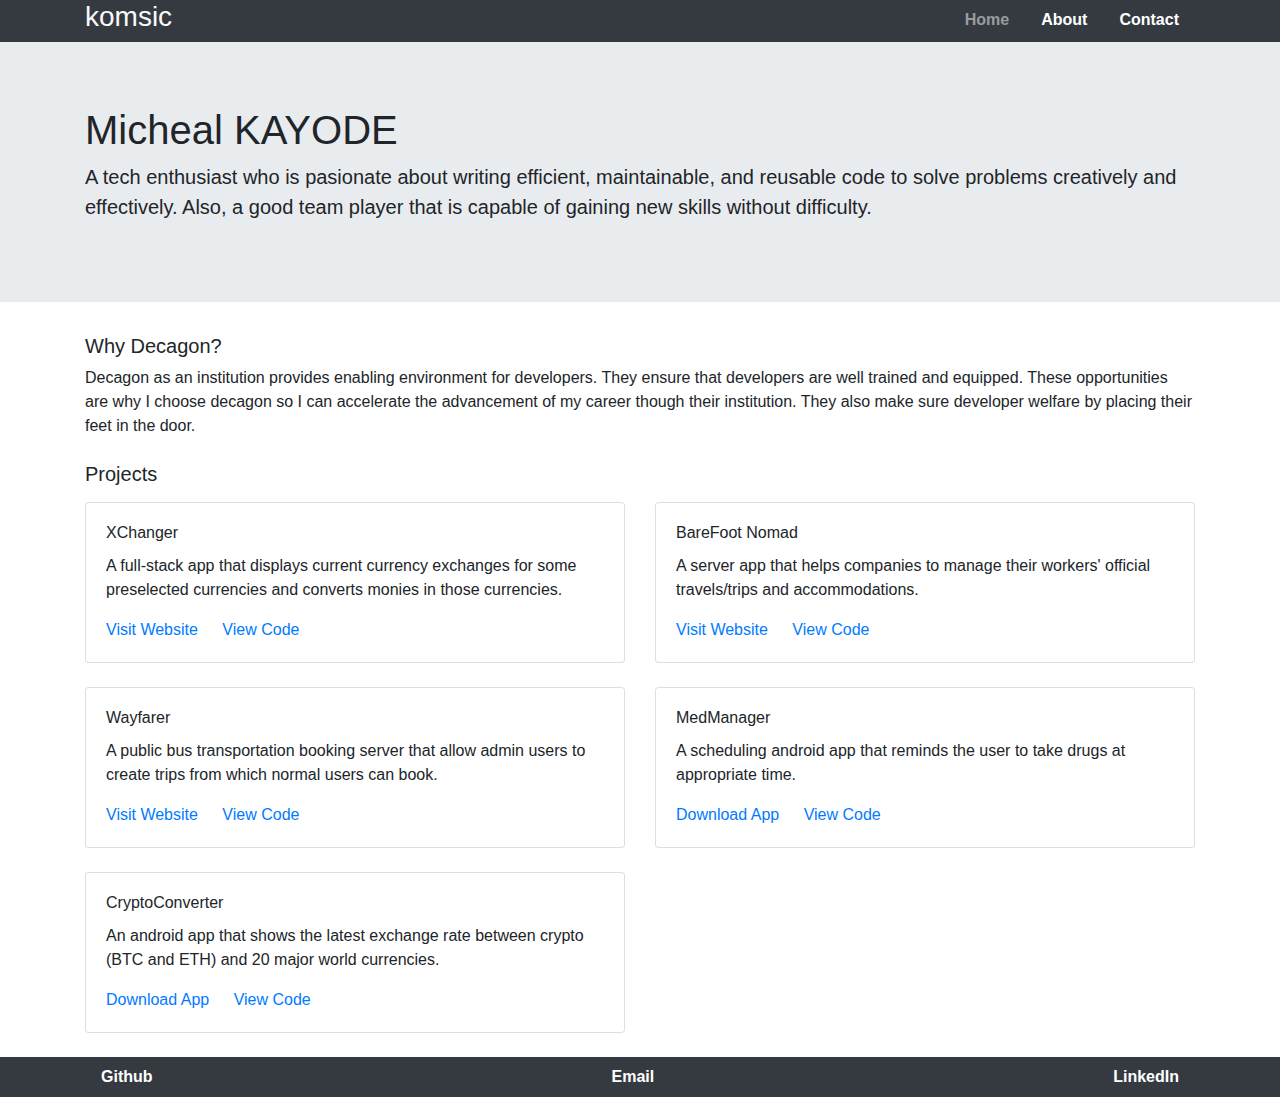
<file: index.html>
<!DOCTYPE html>
<html lang="en">
<head>
  <meta charset="UTF-8">
  <meta name="viewport" content="width=device-width, initial-scale=1, shrink-to-fit=no">
  <link rel="stylesheet" href="https://maxcdn.bootstrapcdn.com/bootstrap/4.0.0/css/bootstrap.min.css" integrity="sha384-Gn5384xqQ1aoWXA+058RXPxPg6fy4IWvTNh0E263XmFcJlSAwiGgFAW/dAiS6JXm" crossorigin="anonymous">
  <title>Home</title>
  <link rel="stylesheet" href="./css/index.css">
</head>
<body>
  <header class="bg-dark text-light">
    <div class="container">
      <div class="row justify-content-sm-between">
      <h3 class="col-sm-2 text-center text-md-left">komsic</h3>
      <nav class="col-sm-8 nav justify-content-center justify-content-sm-end">
        <a class="nav-link active" href="#">Home</a>
        <a class="nav-link" href="./about.html">About</a>
        <a class="nav-link" href="./contact.html">Contact</a>
      </nav>
      </div>
    </div>
  </header>
  
  <div class="jumbotron jumbotron-fluid">
    <div class="container">
      <h1 class="display-5 name">Micheal KAYODE</h1>
      
      <p class="lead">A tech enthusiast who is pasionate about writing efficient, maintainable, and reusable code to solve problems creatively and effectively. Also, a good team player that is capable of gaining new skills without difficulty.</p>
    </div>
  </div>
  
  <main class="container">
    <section>
      <h5>Why Decagon?</h5>
      
      <p>Decagon as an institution provides enabling environment for developers. They ensure that developers are well trained and equipped. These opportunities are why I choose decagon so I can accelerate the advancement of my career though their institution. They also make sure developer welfare by placing their feet in the door.</p>
    </section>
    
    <section>
      <h5 class="mb-3 mt-4">Projects</h5>
      
      <div class="row">
        <div class="col-sm-6">
          <div class="card mb-4 shadow-sm">
            <div class="card-body">
              <h6 class="card-title">XChanger</h6>

              <p class="card-text">A full-stack app that displays current currency exchanges for some preselected currencies and converts monies in those currencies.</p>
              <a href="https://komsic-xchanger.herokuapp.com/" class="card-link">Visit Website</a>
              <a href="https://github.com/komsic/XChanger" class="card-link">View Code</a>
            </div>
          </div>
        </div>
        
        <div class="col-sm-6">
          <div class="card mb-4 shadow-sm">
            <div class="card-body">
              <h6 class="card-title">BareFoot Nomad</h6>

              <p class="card-text">A server app that helps companies to manage their workers' official travels/trips and accommodations.</p>
              <a href="https://storm-backend.herokuapp.com/api/v1/docs" class="card-link">Visit Website</a>
              <a href="https://github.com/andela/storm-backend" class="card-link">View Code</a>
            </div>
          </div>
        </div>
        
        <div class="col-sm-6">
          <div class="card mb-4 shadow-sm">
            <div class="card-body">
              <h6 class="card-title">Wayfarer</h6>

              <p class="card-text"> A public bus transportation booking server that allow admin users to create trips from which normal users can book.</p>
              <a href="https://komsic-wayfarer.herokuapp.com/api-docs/" class="card-link">Visit Website</a>
              <a href="https://github.com/komsic/WayFarer" class="card-link">View Code</a>
            </div>
          </div>
        </div>
        
        <div class="col-sm-6">
          <div class="card mb-4 shadow-sm">
            <div class="card-body">
              <h6 class="card-title">MedManager</h6>

              <p class="card-text">A scheduling android app that reminds the user to take drugs at appropriate time.</p>
              <a href="https://github.com/komsic/MedManager/raw/master/apk/MedManager.apk" class="card-link">Download App</a>
              <a href="https://github.com/komsic/MedManager" class="card-link">View Code</a>
            </div>
          </div>
        </div>
        
        <div class="col-sm-6">
          <div class="card mb-4 shadow-sm">
            <div class="card-body">
              <h6 class="card-title">CryptoConverter</h6>

              <p class="card-text">An android app that shows the latest exchange rate between crypto (BTC and ETH) and 20 major world currencies.</p>
              <a href="https://github.com/komsic/CryptoConverter/raw/master/apk/CryptoConverter.apk" class="card-link">Download App</a>
              <a href="https://github.com/komsic/CryptoConverter" class="card-link">View Code</a>
            </div>
          </div>
        </div>
      </div>
    </section>
  </main>
  
  <footer class="bg-dark text-light">
    <div class="container">
      <nav class="nav justify-content-between">
        <a class="nav-link" href="https://github.com/komsic">Github</a>
        <a class="nav-link" href="https://mail.google.com/mail/?view=cm&fs=1&tf=1&to=kayodemicheal159@gmail.com&su=Hello">Email</a>
        <a class="nav-link" href="https://linkedin.com/in/micheal-kayode/">LinkedIn</a>
      </nav>
    </div>
  </footer>

  <script src="https://ajax.googleapis.com/ajax/libs/jquery/3.4.1/jquery.min.js"></script>
  <script src="https://cdn.jsdelivr.net/npm/popper.js@1.16.0/dist/umd/popper.min.js" integrity="sha384-Q6E9RHvbIyZFJoft+2mJbHaEWldlvI9IOYy5n3zV9zzTtmI3UksdQRVvoxMfooAo" crossorigin="anonymous"></script>
  <script src="https://stackpath.bootstrapcdn.com/bootstrap/4.4.1/js/bootstrap.min.js" integrity="sha384-wfSDF2E50Y2D1uUdj0O3uMBJnjuUD4Ih7YwaYd1iqfktj0Uod8GCExl3Og8ifwB6" crossorigin="anonymous"></script>
</body>
</html>
</file>
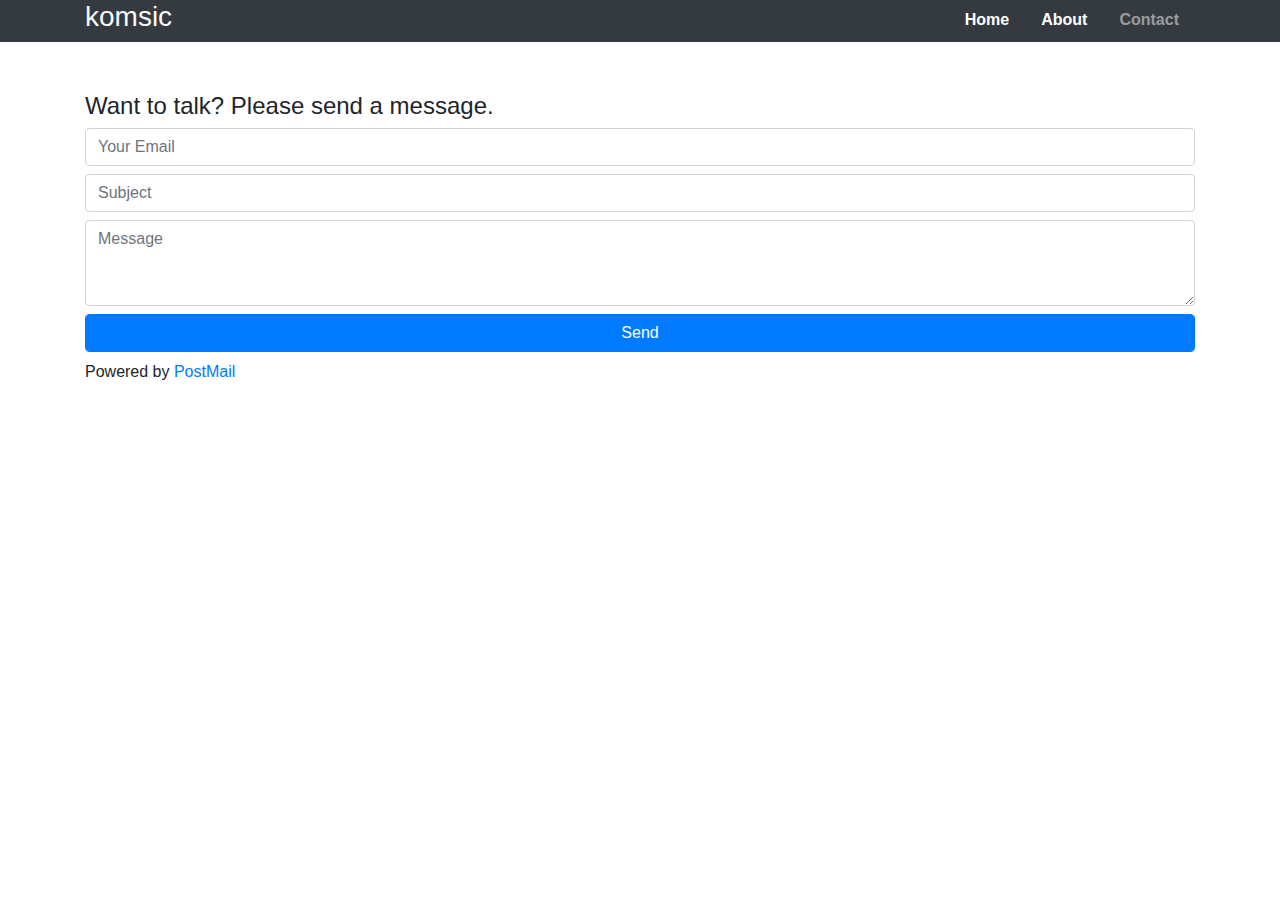
<file: contact.html>
<!DOCTYPE html>
<html lang="en">
<head>
  <meta charset="UTF-8">
  <meta name="viewport" content="width=device-width, initial-scale=1, shrink-to-fit=no">
  <link rel="stylesheet" href="https://maxcdn.bootstrapcdn.com/bootstrap/4.0.0/css/bootstrap.min.css" integrity="sha384-Gn5384xqQ1aoWXA+058RXPxPg6fy4IWvTNh0E263XmFcJlSAwiGgFAW/dAiS6JXm" crossorigin="anonymous">
  <title>Contact</title>
  <link rel="stylesheet" href="./css/index.css">
</head>
<body>
  <header class="bg-dark text-light">
    <div class="container">
      <div class="row justify-content-sm-between">
      <h3 class="col-sm-2 text-center text-md-left">komsic</h3>
      <nav class="col-sm-8 nav justify-content-center justify-content-sm-end">
        <a class="nav-link" href="./index.html">Home</a>
        <a class="nav-link" href="./about.html">About</a>
        <a class="nav-link active" href="#">Contact</a>
      </nav>
      </div>
    </div>
  </header>
  <div class="alert alert-dismissible fade" role="alert">
  	<span id="alert-message"></span>
		<button type="button" class="close" data-dismiss="alert">
			<span>&times;</span>
		</button>
	</div>
  
	<main class="container my-4">
		<h4>Want to talk? Please send a message.</h4>
		
		<form id="contact-form">
			<input class="form-control" type="text" name="reply_to" placeholder="Your Email" />

			<input class="form-control" type="text" name="subject" placeholder="Subject" />

			<textarea class="form-control" name="text" placeholder="Message" rows="3"></textarea>

			<input class="btn btn-primary form-control" name="send" type="submit" value="Send" />

			<p>Powered by <a href="https://postmail.invotes.com" target="_blank">PostMail</a></p>
		</form>
	</main>

  <script src="https://ajax.googleapis.com/ajax/libs/jquery/3.4.1/jquery.min.js"></script>
  <script src="https://cdn.jsdelivr.net/npm/popper.js@1.16.0/dist/umd/popper.min.js" integrity="sha384-Q6E9RHvbIyZFJoft+2mJbHaEWldlvI9IOYy5n3zV9zzTtmI3UksdQRVvoxMfooAo" crossorigin="anonymous"></script>
  <script src="https://stackpath.bootstrapcdn.com/bootstrap/4.4.1/js/bootstrap.min.js" integrity="sha384-wfSDF2E50Y2D1uUdj0O3uMBJnjuUD4Ih7YwaYd1iqfktj0Uod8GCExl3Og8ifwB6" crossorigin="anonymous"></script>
  
	<script>
		const form_id = "contact-form";

    const data = {
			"access_token": "f5e0q0fuwvgomultm4wlnuzo"
    };
		
		const sendButton = $(`#${form_id} [name="send"]`);
		
		const alert = $(".alert");
		const alertMessage = $("#alert-message");
		
		function onSuccess() {
			sendButton.val("Send");
			$(`#${form_id} [name='subject']`).val("");
			$(`#${form_id} [name='text']`).val("");
			$(`#${form_id} [name='reply_to']`).val("");
			alertMessage.text("Email Successfully Sent");
			alert.addClass('alert-success show');
    }

    function onError(error) {
			sendButton.val('Send');
			alertMessage.text("Error!!! Email could not be sent. Please try again tommorow");
			alert.addClass('alert-danger show');
    }

		function send() {
			sendButton.val('Sending…');
			sendButton.prop('disabled',true);

			const subject = $(`#${form_id} [name='subject']`).val();
			const message = $(`#${form_id} [name='text']`).val();
			const replyTo = $(`#${form_id} [name='reply_to']`).val();
			data['subject'] = subject;
			data['text'] = message;
			data['reply_to'] = replyTo;

			$.post('https://postmail.invotes.com/send',
					data,
					onSuccess
			).fail(onError);
			
			return false;
    }

    sendButton.on('click', send);

    const $form = $(`#${form_id}`);
    $form.submit(function( event ) {
			event.preventDefault();
    });
	</script>
</body>
</html>
</file>
<file: css/index.css>
.nav-link {
  font-weight: 700;
  color: #fff;
}
  
.nav-link.active {
  color: rgba(255, 255, 255, .5);
}

.nav-link:hover, .nav-link:focus {
  color: rgba(255, 255, 255, .5);
  text-decoration: underline;
}

@media (max-width: 425px) {
  .name {
      font-size: 1.5rem;
  }
}

.img-obj {
  height: 96px;
  background-color: #111;
}
@media (min-width: 375px) {
  .img-obj {
    height: 115px;
  }
}
@media (min-width: 425px) {
  .img-obj {
    height: 130px;
  }
}
@media (min-width: 500px) {
  .img-obj {
    height: 160px;
  }
}
@media (min-width: 576px) {
  .img-obj {
    height: 80px;
  }
}
@media (min-width: 768px) {
  .img-obj {
    height: 110px;
  }
}
@media (min-width: 992px) {
  .img-obj {
    height: 150px;
  }
}
@media (min-width: 1200px) {
  .img-obj {
    height: 180px;
  }
}

form > * {
	margin-bottom: .5rem;
}
</file>
